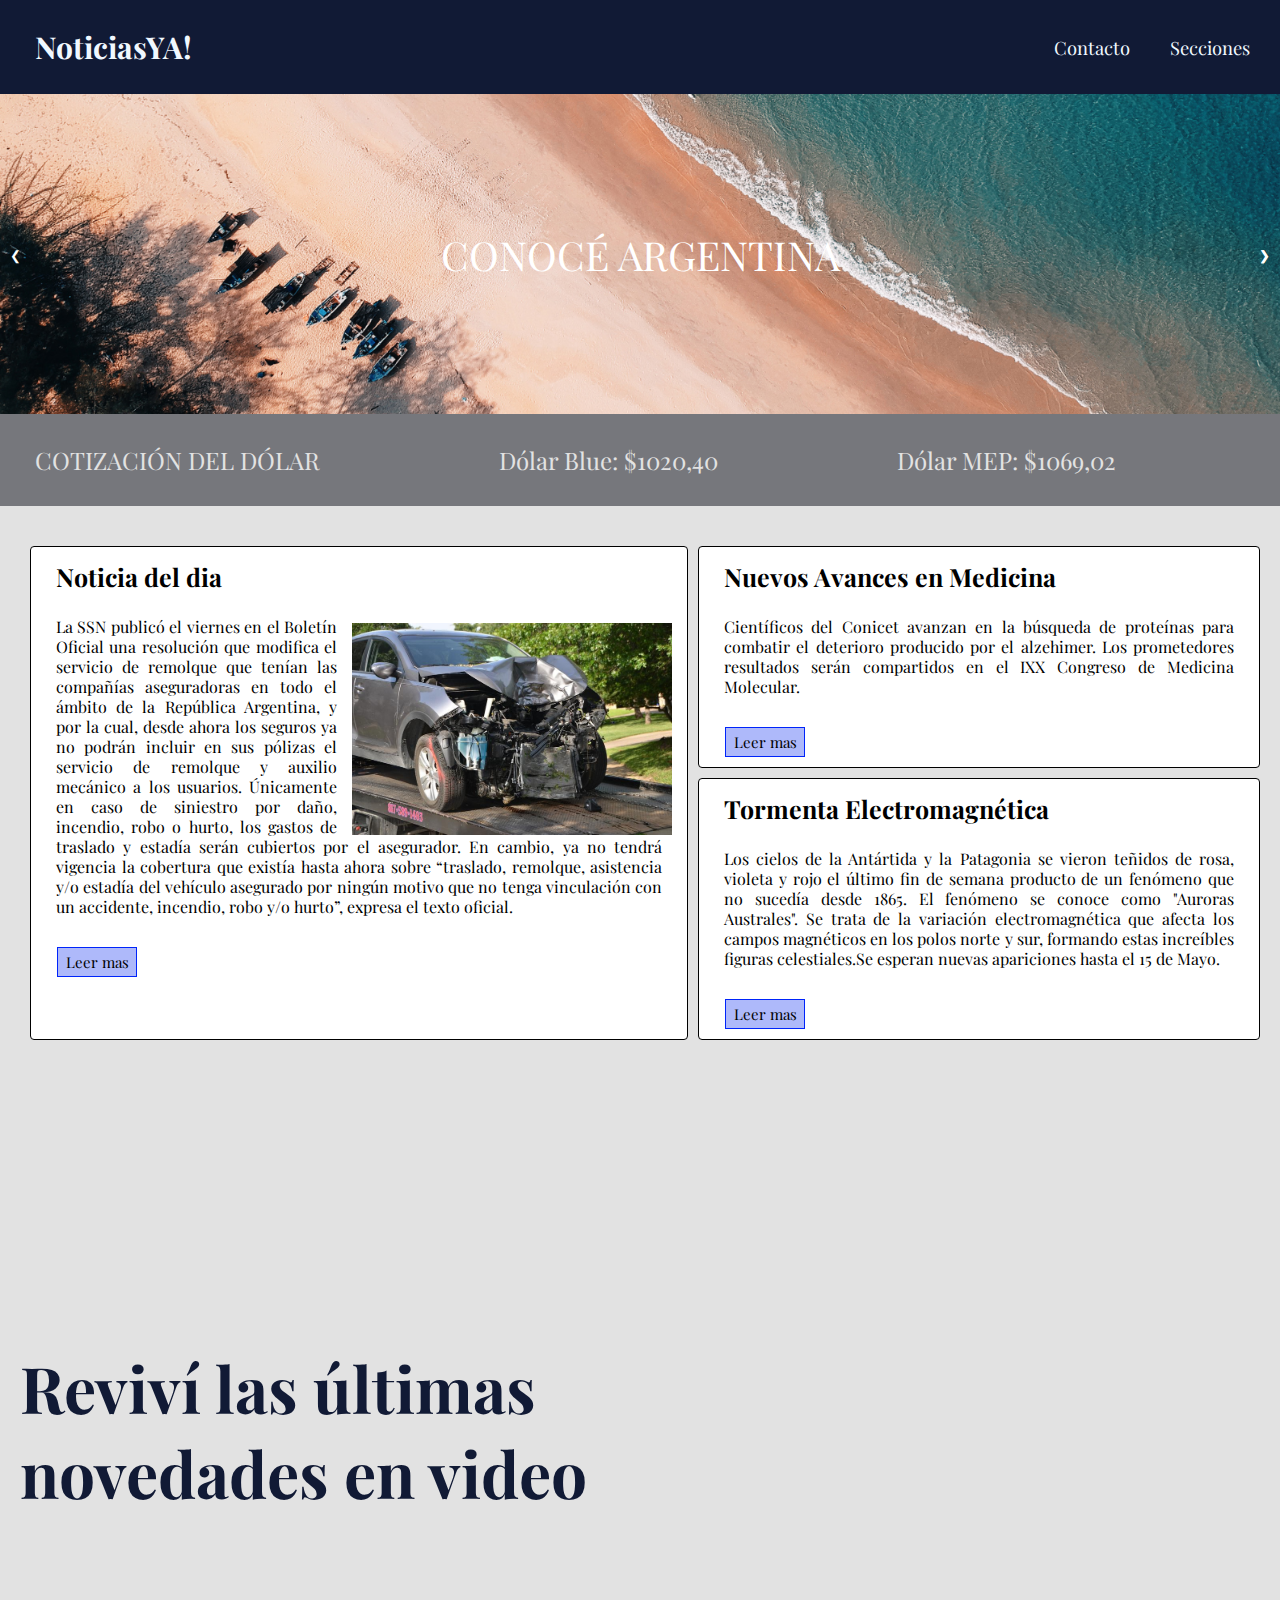
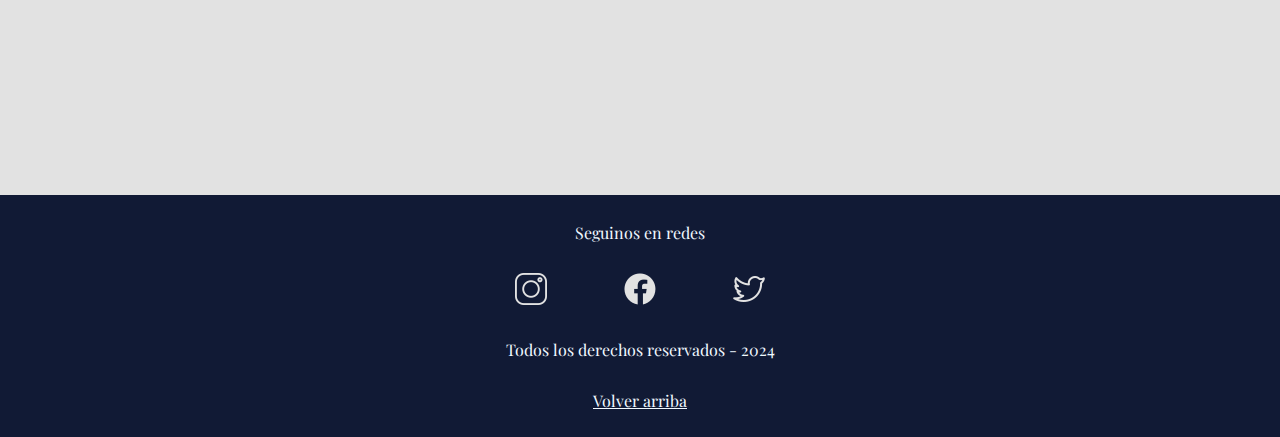
<file: index.html>
<!DOCTYPE html>
<html lang="es">
<head>
    <meta charset="UTF-8">
    <meta name="viewport" content="width=device-width, initial-scale=1.0">
    <link rel="stylesheet" href="css/style.css">    
    <link rel="icon" type="image/x-icon" href="/img/megafono.png">
    <title>NOTICIAS YA!</title>
</head>
<body>
    <header class="header">

        <div class="h2-nav">
            <h2>NoticiasYA!</h2>
        </div>
    
        <nav>
            <ul class = "nav">
                <li ><a href="./sitio/contacto.html">Contacto</a></li>
                <li >
                    <a>Secciones</a> <!--borré el HREF porque llevaba a secciones => no existe -->
                    <ul class="menu-desplegable">
                        <li><a href="/sitio/deportes.html"><span class ="icon"></span>Deportes</a></li>
                        <li><a href="/sitio/error.html">Investigacion</a></li>
                        <li><a href="/sitio/error.html">Tecnologia</a></li>
                    </ul>
                </li>
            </ul>   
        </nav>
        
    </header>
    <main>
        <div class="carousel">

            <button class="prev" onclick="prevSlide()">&#10094;</button>
            <div class="slides">
              <!-- <img src="/img/carosuel1.png" alt="Imagen 1 carousel"> -->
              <img src="/img/carousel2.png" alt="Imagen 2 carousel">
              <img src="/img/carousel3.png" alt="Imagen 3 carousel">
              <img src="/img/carousel4.png" alt="Imagen 3 carousel">
              <img src="/img/carousel5.png" alt="Imagen 3 carousel">
            </div>
            <button class="next" onclick="nextSlide()">&#10095;</button>

            <button class="next" onclick="nextSlide()">&#10095;</button>
            <div class="overlay">
              <a href="/sitio/ArgentinaPublicidad.html" class="ad-link">CONOCÉ ARGENTINA</a>
            </div>
        </div>
        <div class="dolar-container" style= "color: #111a35;">
            <div class="dolar-info">
              <div class="dolar-label">
              <p>COTIZACIÓN DEL DÓLAR</p>
              </div>  
              <div class="dolar-price" id="blue">
                <p>Dólar Blue: $1020,40</p> 
              </div>
              <div class="dolar-price" id="mep">
                <p>Dólar MEP: $1069,02</p>
              </div>
            </div>
        </div>

        <div class="grid-container">
            <div class="box n1">
                <h2>Noticia del dia</h2>
                <img src="./img/venta-de-autos-chocados-de-aseguradoras.jpg" alt="choque de autos">
                <p>La SSN publicó el viernes en el Boletín Oficial una resolución que modifica el servicio de remolque que tenían las compañías aseguradoras en todo el ámbito de la República Argentina, y por la cual, desde ahora los seguros ya no podrán incluir en sus pólizas el servicio de remolque y auxilio mecánico a los usuarios. Únicamente en caso de siniestro por daño, incendio, robo o hurto, los gastos de traslado y estadía serán cubiertos por el asegurador. En cambio, ya no tendrá vigencia la cobertura que existía hasta ahora sobre “traslado, remolque, asistencia y/o estadía del vehículo asegurado por ningún motivo que no tenga vinculación con un accidente, incendio, robo y/o hurto”, expresa el texto oficial.</p>
                <button class="btn"><a href="/sitio/error.html">Leer mas</a></button>
            </div>
            <div class="box n2">
                <h2>Nuevos Avances en Medicina </h2>
                <p>Científicos del Conicet avanzan en la búsqueda de proteínas para combatir el deterioro producido por el alzehimer. Los prometedores resultados serán compartidos en el IXX Congreso de Medicina Molecular.</p>
                <button class="btn"><a href="/sitio/error.html">Leer mas</a></button>
            </div>
            <div class="box n3">
                <h2>Tormenta Electromagnética</h2>
                <p>Los cielos de la Antártida y la Patagonia se vieron teñidos de rosa, violeta y rojo el último fin de semana producto de un fenómeno que no sucedía desde 1865. 
                   El fenómeno se conoce como "Auroras Australes". Se trata de la variación electromagnética que afecta los campos magnéticos en los polos norte y sur, formando estas increíbles figuras celestiales.Se esperan nuevas apariciones hasta el 15 de Mayo.
                </p>
                <button class="btn"><a href="/sitio/error.html">Leer mas</a></button>
            </div>
        </div>
        
        <div class="video-section">
            <div class="titulo">
                <h1 style= "color: #111a35;" > Reviví las últimas novedades en video</h1>
            </div>
            <div class="links">
               <iframe class= "video-section" width="560" height="315" src="https://www.youtube.com/embed/dUcOsDtbMTs?si=7VlyVczGMXQ73ngh" title="YouTube video player" frameborder="0" allow="accelerometer; autoplay; clipboard-write; encrypted-media; gyroscope; picture-in-picture; web-share" referrerpolicy="strict-origin-when-cross-origin" allowfullscreen></iframe>
            <iframe class= "video-section" width="560" height="315" src="https://www.youtube.com/embed/bVodnyheIQI?si=DRaJPpNnaTFDXa3A" title="YouTube video player" frameborder="0" allow="accelerometer; autoplay; clipboard-write; encrypted-media; gyroscope; picture-in-picture; web-share" referrerpolicy="strict-origin-when-cross-origin" allowfullscreen></iframe> 
            </div>
        </div>


    </main>
    <footer class="color-footer">
            <!-- <li ><a href="#"><img src="./img/buscar-web.png" alt="Busqueda" height="20px"></a></li>
            <li ><a href="#"><img src="./img/instagram1.png" alt="Instagram" height="20px">Instagram</a></li>
            <li ><a href="#"><img src="./img/twitter.png" alt="Twitter" height="20px">Twitter</a></li>
            <li ><a href="#"><img src="./img/whatsapp.png" alt="whatsapp" height="20px">Whatsapp</a></li> -->

        <p class ="p-footer">Seguinos en redes</p>
        <p class ="p-footer">
            <a class="logo-redes" href="/sitio/error.html" target="_blank"><img src="/img/instagram.png" alt="WebSite" class="logo"></a>
            <a class="logo-redes" href="/sitio/error.html" target="_blank"><img src="/img/facebook.png" alt="GitHub" class="logo"></a>
            <a class="logo-redes" href="/sitio/error.html" target="_blank"><img src="/img/gorjeo.png" alt="LinkedIn" class="logo"></a>
        </p>
        <p class ="p-footer">Todos los derechos reservados - 2024</p>
        <p class ="p-footer"><a href="/index.html">Volver arriba</a></p>
        

    </footer>

    <script src="/js/script.js"></script>
    <script src="https://cdn.jsdelivr.net/npm/bootstrap@5.3.3/dist/js/bootstrap.bundle.min.js" integrity="sha384-YvpcrYf0tY3lHB60NNkmXc5s9fDVZLESaAA55NDzOxhy9GkcIdslK1eN7N6jIeHz" crossorigin="anonymous"></script>

</body>

</html>
</file>
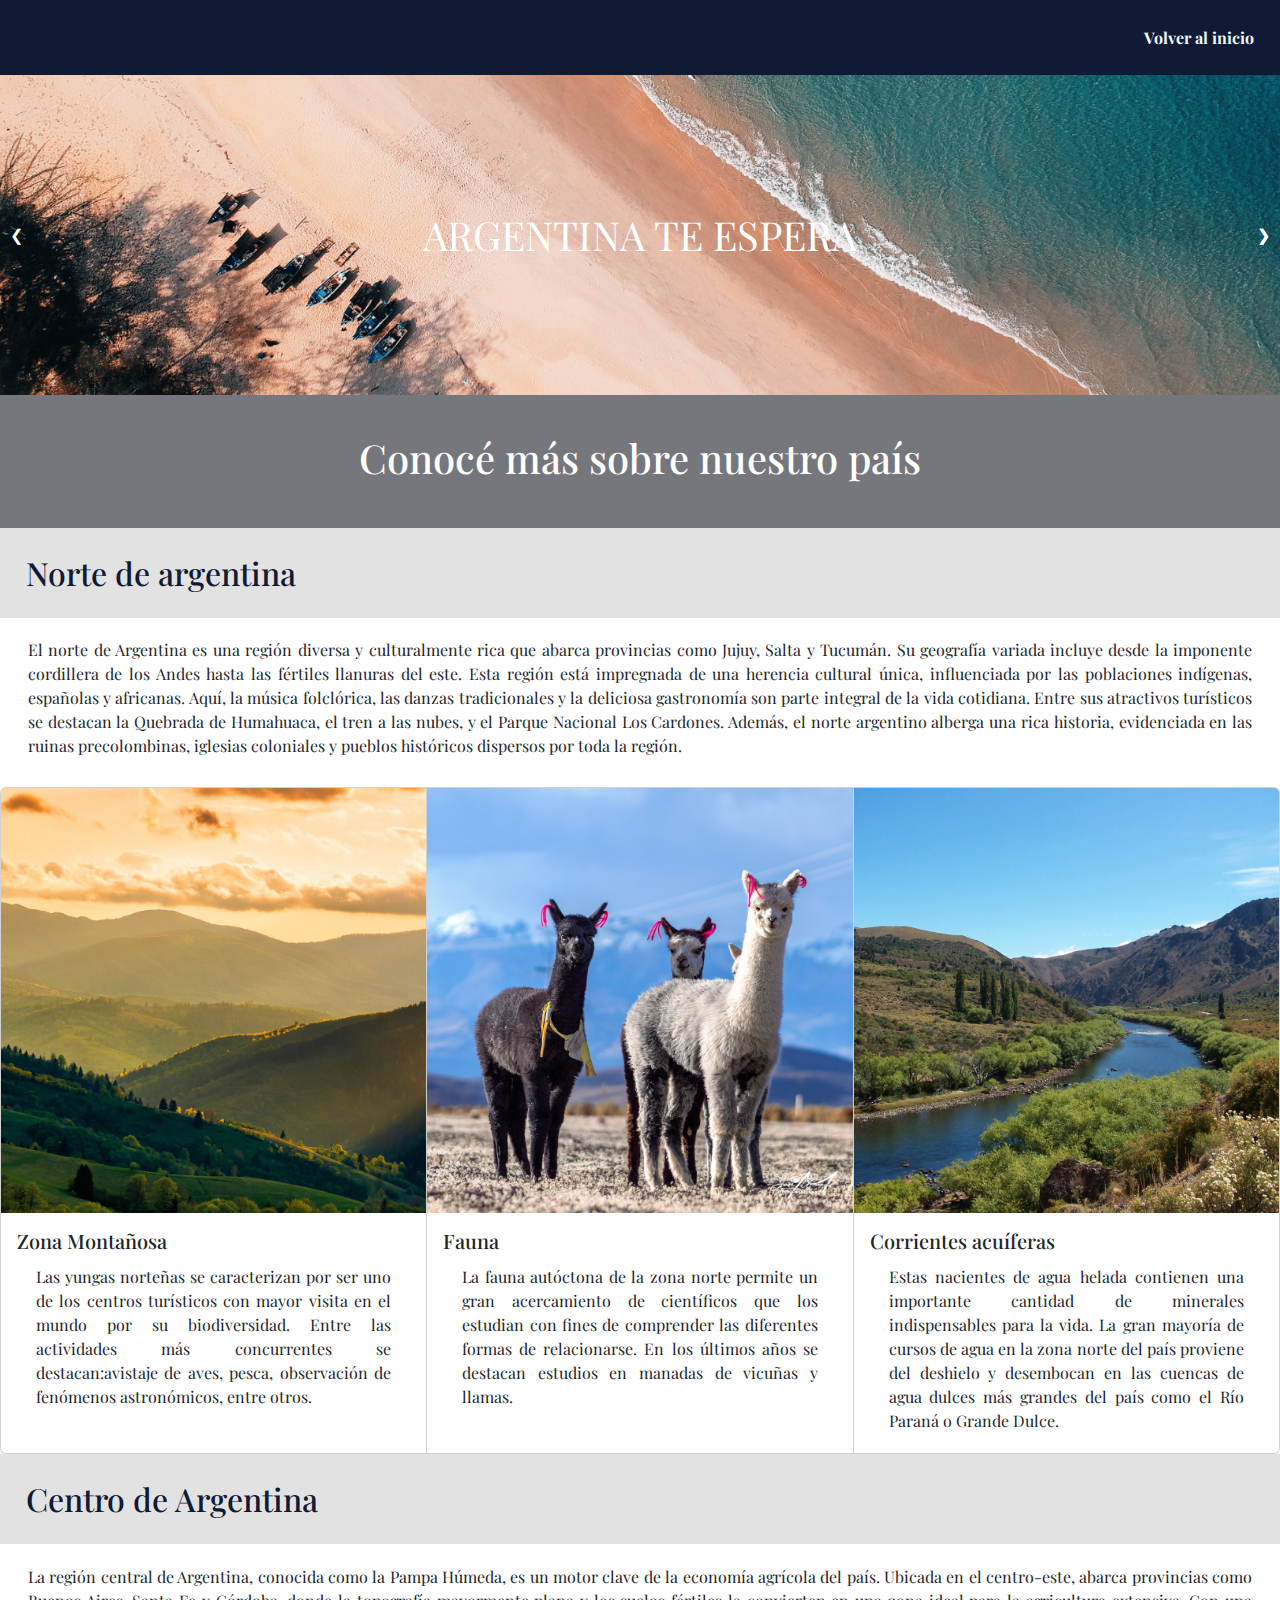
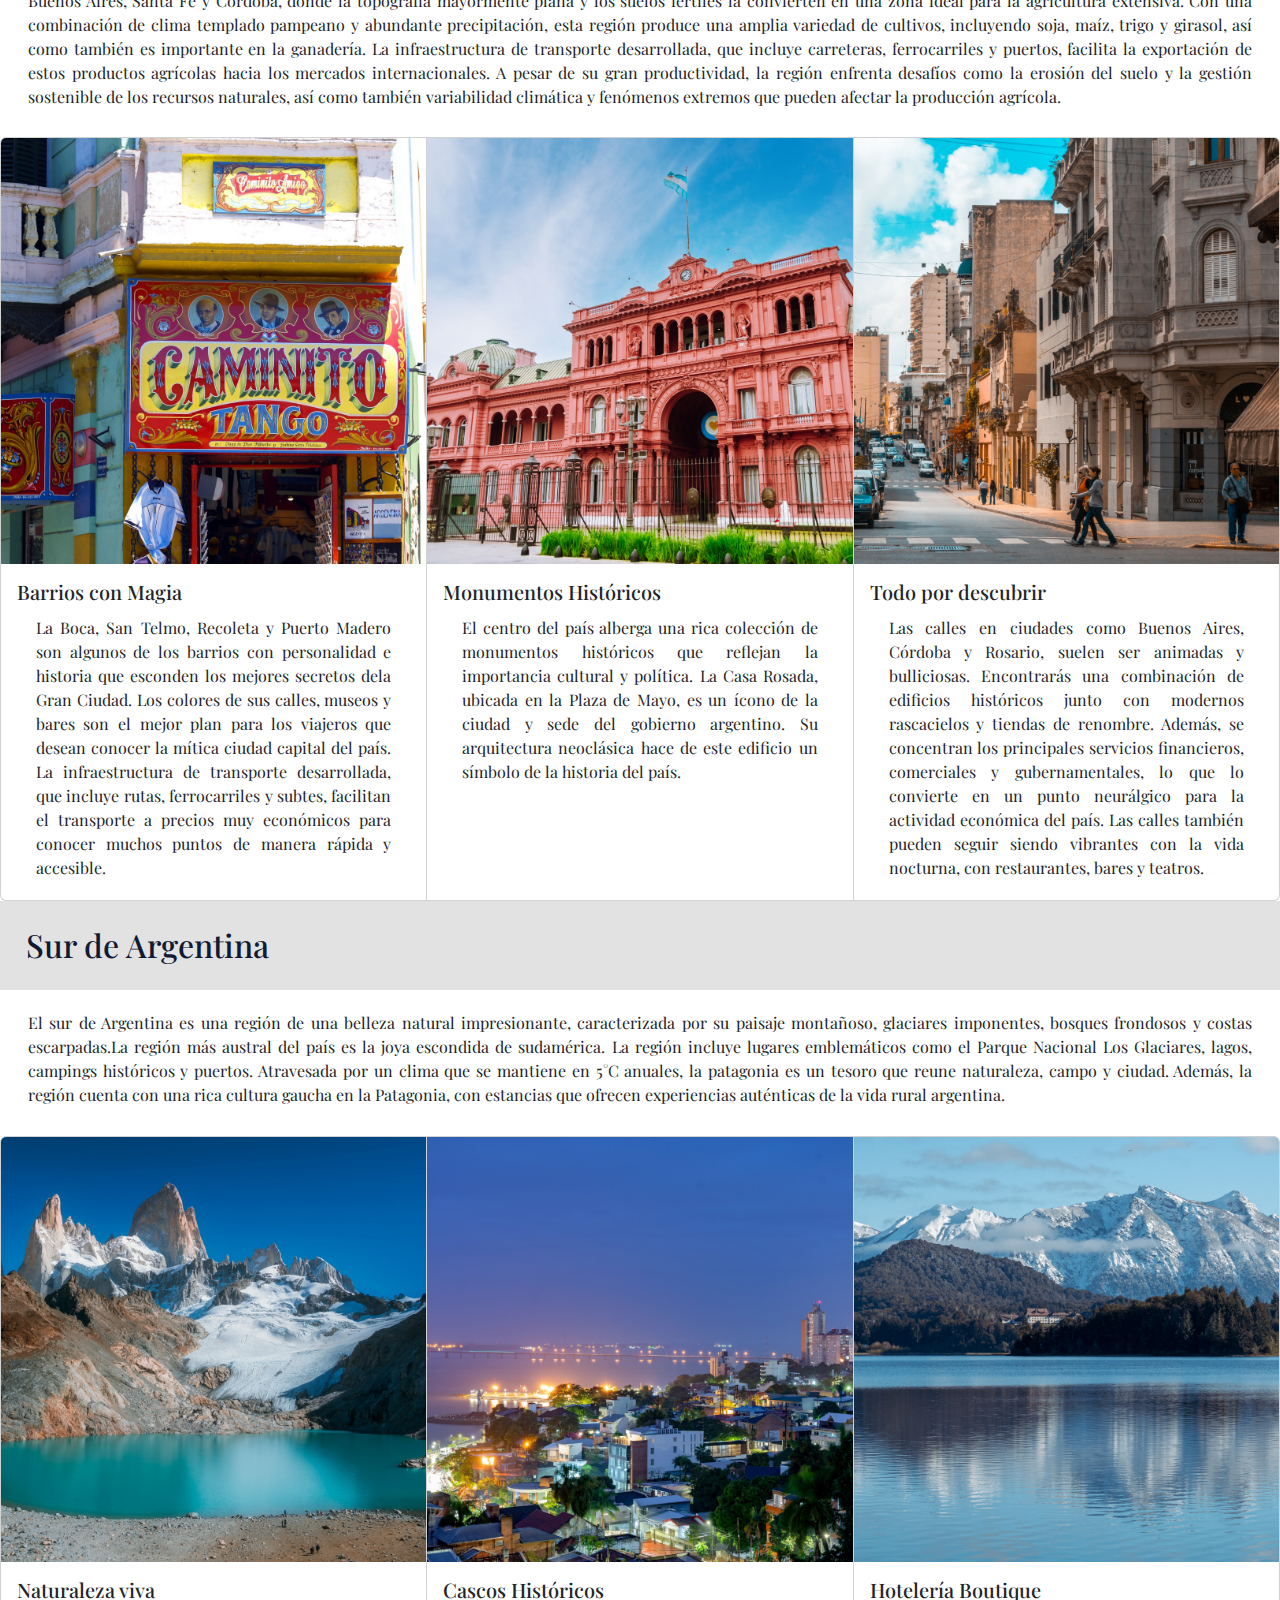
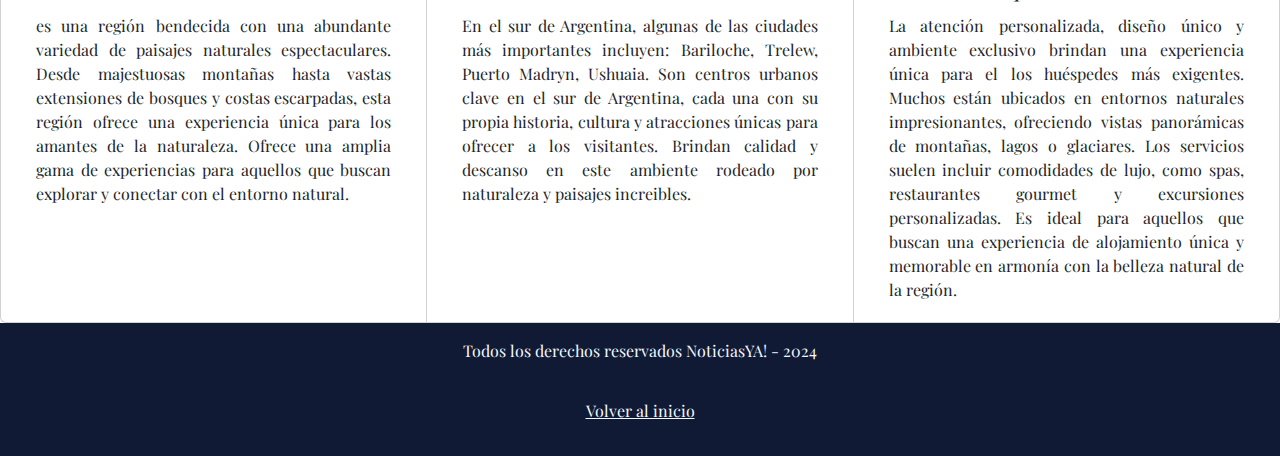
<file: sitio/ArgentinaPublicidad.html>
<!DOCTYPE html>
<html lang="es">
<head>
    <meta charset="UTF-8">
    <meta name="viewport" content="width=device-width, initial-scale=1.0">
    <link rel="icon" type="image/x-icon" href="/img/megafono.png">
    <link rel="stylesheet" href="/css/style.css">
    <link href="https://cdn.jsdelivr.net/npm/bootstrap@5.3.3/dist/css/bootstrap.min.css" rel="stylesheet" integrity="sha384-QWTKZyjpPEjISv5WaRU9OFeRpok6YctnYmDr5pNlyT2bRjXh0JMhjY6hW+ALEwIH" crossorigin="anonymous">
    
    <title>CONOCÉ ARGENTINA</title>
</head>
<body>
    <header>
        <div class = "nav-public" style="text-align: right; text-decoration: solid;">
            <a href="/index.html" style="text-decoration: black;"><strong>Volver al inicio</strong></a>
        </div>        
    </header>

    <main>
        <div class="carousel">
            <button class="prev" onclick="prevSlide()">&#10094;</button>
            <div class="slides">
              <img src="/img/carousel2.png" alt="Imagen 2 carousel">
              <img src="/img/carousel3.png" alt="Imagen 3 carousel">
              <img src="/img/carousel4.png" alt="Imagen 3 carousel">
              <img src="/img/carousel5.png" alt="Imagen 3 carousel">
            </div>
            <button class="next" onclick="nextSlide()">&#10095;</button>

            <button class="next" onclick="nextSlide()">&#10095;</button>
            <div class="overlay">
              <a href="/sitio/error.html" class="ad-link">ARGENTINA TE ESPERA</a>
            </div>
        </div>

       <div class="separador">
            <h1>Conocé más sobre nuestro país</h1>       
       </div>

        <div class="regiones">
            <div class="intro">
                <h1>Norte de argentina</h1>
                <p>El norte de Argentina es una región diversa y culturalmente rica que abarca provincias como Jujuy, Salta y Tucumán. Su geografía variada incluye desde la imponente cordillera de los Andes hasta las fértiles llanuras del este. Esta región está impregnada de una herencia cultural única, influenciada por las poblaciones indígenas, españolas y africanas. Aquí, la música folclórica, las danzas tradicionales y la deliciosa gastronomía son parte integral de la vida cotidiana. Entre sus atractivos turísticos se destacan la Quebrada de Humahuaca, el tren a las nubes, y el Parque Nacional Los Cardones. Además, el norte argentino alberga una rica historia, evidenciada en las ruinas precolombinas, iglesias coloniales y pueblos históricos dispersos por toda la región.</p>
            </div>
            
            <div class="card-group">
                <div class="card">
                  <img src="/img/NORTE1.png" class="card-img-top" alt="...">
                  <div class="card-body">
                    <h5 class="card-title">Zona Montañosa</h5>
                    <p class="card-text">Las yungas norteñas se caracterizan por ser uno de los centros turísticos con mayor visita en el mundo por su biodiversidad. Entre las actividades más concurrentes se destacan:avistaje de aves, pesca, observación de fenómenos astronómicos, entre otros.</p>
                  </div>
                </div>
                <div class="card">
                  <img src="/img/NORTE2.png" class="card-img-top" alt="...">
                  <div class="card-body">
                    <h5 class="card-title">Fauna</h5>
                    <p class="card-text">La fauna autóctona de la zona norte permite un gran acercamiento de científicos que los estudian con fines de comprender las diferentes formas de relacionarse. En los últimos años se destacan estudios en manadas de vicuñas y llamas.</p>
                    
                  </div>
                </div>
                <div class="card">
                  <img src="/img/NORTE3.png" class="card-img-top" alt="...">
                  <div class="card-body">
                    <h5 class="card-title">Corrientes acuíferas</h5>
                    <p class="card-text">Estas nacientes de agua helada contienen una importante cantidad de minerales indispensables para la vida. La gran mayoría de cursos de agua en la zona norte del país proviene del deshielo y desembocan en las cuencas de agua dulces más grandes del país como el Río Paraná o Grande Dulce.</p> 
                  </div>
                </div>
            </div>


        
    

        </div>

        <div class="regiones">
            <div class="intro">
                <h1>Centro de Argentina</h1>
                <p>La región central de Argentina, conocida como la Pampa Húmeda, es un motor clave de la economía agrícola del país. Ubicada en el centro-este, abarca provincias como Buenos Aires, Santa Fe y Córdoba, donde la topografía mayormente plana y los suelos fértiles la convierten en una zona ideal para la agricultura extensiva. Con una combinación de clima templado pampeano y abundante precipitación, esta región produce una amplia variedad de cultivos, incluyendo soja, maíz, trigo y girasol, así como también es importante en la ganadería. La infraestructura de transporte desarrollada, que incluye carreteras, ferrocarriles y puertos, facilita la exportación de estos productos agrícolas hacia los mercados internacionales. A pesar de su gran productividad, la región enfrenta desafíos como la erosión del suelo y la gestión sostenible de los recursos naturales, así como también variabilidad climática y fenómenos extremos que pueden afectar la producción agrícola.</p>
            </div>
            
            <div class="card-group">
                <div class="card">
                  <img src="/img/CENTRO3.png" class="card-img-top" alt="...">
                  <div class="card-body">
                    <h5 class="card-title">Barrios con Magia</h5>
                    <p class="card-text">La Boca, San Telmo, Recoleta y Puerto Madero son algunos de los barrios con personalidad e historia que esconden los mejores secretos dela Gran Ciudad. Los colores de sus calles, museos y bares son el mejor plan para los viajeros que desean conocer la mítica ciudad capital del país. La infraestructura de transporte desarrollada, que incluye rutas, ferrocarriles y subtes,  facilitan el transporte a precios muy económicos para conocer  muchos puntos de manera rápida y accesible. </p>
                  </div>
                </div>
                <div class="card">
                  <img src="/img/CENTRO1.png" class="card-img-top" alt="...">
                  <div class="card-body">
                    <h5 class="card-title">Monumentos Históricos</h5>
                    <p class="card-text">El centro del país alberga una rica colección de monumentos históricos que reflejan la importancia cultural y política. La Casa Rosada, ubicada en la Plaza de Mayo, es un ícono de la ciudad y sede del gobierno argentino. Su arquitectura neoclásica hace de este edificio un símbolo de la historia del país.</p>
                    
                  </div>
                </div>
                <div class="card">
                  <img src="/img/CENTRO2.png" class="card-img-top" alt="...">
                  <div class="card-body">
                    <h5 class="card-title">Todo por descubrir</h5>
                    <p class="card-text">Las calles en ciudades como Buenos Aires, Córdoba y Rosario, suelen ser animadas y bulliciosas. Encontrarás una combinación de edificios históricos junto con modernos rascacielos y tiendas de renombre. Además, se concentran los principales servicios financieros, comerciales y gubernamentales, lo que lo convierte en un punto neurálgico para la actividad económica del país. Las calles también pueden seguir siendo vibrantes con la vida nocturna, con restaurantes, bares y teatros.</p> 
                  </div>
                </div>
            </div>


        
    

        </div>

        <div class="regiones">
            <div class="intro">
                <h1>Sur de Argentina</h1>
                <p>El sur de Argentina es una región de una belleza natural impresionante, caracterizada por su paisaje montañoso, glaciares imponentes, bosques frondosos y costas escarpadas.La región más austral del país es la joya escondida de sudamérica. La región incluye lugares emblemáticos como el Parque Nacional Los Glaciares, lagos, campings históricos y puertos. Atravesada por un clima que se mantiene en 5°C anuales, la patagonia es un tesoro que reune naturaleza, campo y ciudad. Además, la región cuenta con una rica cultura gaucha en la Patagonia, con estancias que ofrecen experiencias auténticas de la vida rural argentina.</p>
            </div>
            
            <div class="card-group">
                <div class="card">
                  <img src="/img/SUR1.png" class="card-img-top" alt="...">
                  <div class="card-body">
                    <h5 class="card-title">Naturaleza viva</h5>
                    <p class="card-text">es una región bendecida con una abundante variedad de paisajes naturales espectaculares. Desde majestuosas montañas hasta vastas extensiones de bosques y costas escarpadas, esta región ofrece una experiencia única para los amantes de la naturaleza. Ofrece una amplia gama de experiencias para aquellos que buscan explorar y conectar con el entorno natural. </p>
                  </div>
                </div>
                <div class="card">
                  <img src="/img/SUR2.png" class="card-img-top" alt="...">
                  <div class="card-body">
                    <h5 class="card-title">Cascos Históricos</h5>
                    <p class="card-text">En el sur de Argentina, algunas de las ciudades más importantes incluyen: Bariloche, Trelew,  Puerto Madryn, Ushuaia. Son centros urbanos clave en el sur de Argentina, cada una con su propia historia, cultura y atracciones únicas para ofrecer a los visitantes. Brindan calidad y descanso en este ambiente rodeado por naturaleza y paisajes increibles.</p>
                    
                  </div>
                </div>
                <div class="card">
                  <img src="/img/SUR3.png" class="card-img-top" alt="...">
                  <div class="card-body">
                    <h5 class="card-title">Hotelería Boutique</h5>
                    <p class="card-text"> La atención personalizada, diseño único y ambiente exclusivo brindan una experiencia única para el los huéspedes más exigentes. Muchos están ubicados en entornos naturales impresionantes, ofreciendo vistas panorámicas de montañas, lagos o glaciares. Los servicios suelen incluir comodidades de lujo, como spas, restaurantes gourmet y excursiones personalizadas. Es ideal para aquellos que buscan una experiencia de alojamiento única y memorable en armonía con la belleza natural de la región.</p> 
                  </div>
                </div>
            </div>


        
    

        </div>

    </main>

    <footer class="color-footer">
        <p class ="p-footer">Todos los derechos reservados NoticiasYA! - 2024</p>
        <p class ="p-footer"><a href="/index.html">Volver al inicio</a></p>
    </footer>

    <script src="/js/script.js"></script>
    <script src="https://cdn.jsdelivr.net/npm/bootstrap@5.3.3/dist/js/bootstrap.bundle.min.js" integrity="sha384-YvpcrYf0tY3lHB60NNkmXc5s9fDVZLESaAA55NDzOxhy9GkcIdslK1eN7N6jIeHz" crossorigin="anonymous"></script>

</body>


</html>
</file>
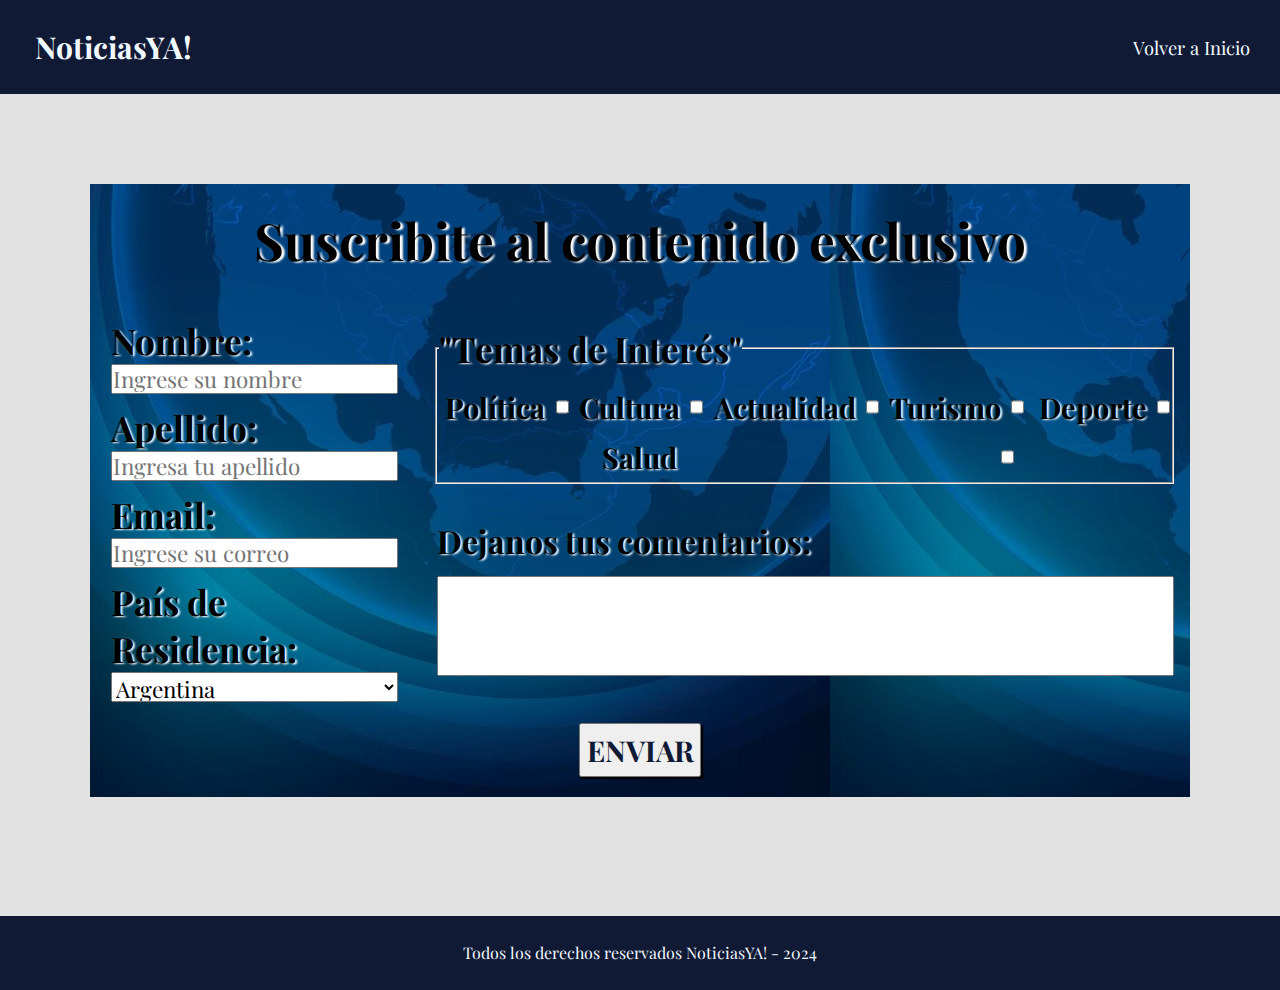
<file: sitio/contacto.html>
<!DOCTYPE html>
<html lang="es">
<head>
    <meta charset="UTF-8">
    <meta name="viewport" content="width=device-width, initial-scale=1.0">
    <link rel="stylesheet" href="/css/style.css">    
    <link rel="icon" type="image/x-icon" href="/img/megafono.png">
    <title>Formulario de Contacto</title>
</head>
<body>
    <header class="header">
        <div class="h2-nav">
            <h2>NoticiasYA!</h2>
        </div>
        <nav>
            <ul class = "nav">
                <li ><a href="/index.html">Volver a Inicio</a></li>
            </ul>   
        </nav>

    </header>
    <main>
        <section>
            <form>
                <h2 class="form-h2">Suscribite al contenido exclusivo</h2>
                <div class="row">
                    <div class="col">
                        <div class="form-input">
                            <label for="nombre">Nombre:</label>
                            <input type="text" id="nombre" name="nombre"  placeholder="Ingrese su nombre">
                        </div>
                        <div class="form-input">
                            <label for="apellido">Apellido:</label>
                            <input type="text" id="apellido" name="apellido"  placeholder="Ingresa tu apellido">
                        </div>
                        <div class="form-input">
                            <label for="email">Email:</label>
                            <input type="email" id="email" name="email" placeholder="Ingrese su correo" >
                        </div>
                        <div class="form-input">
                            <label for="pais">País de Residencia:</label>
                            <select id="pais">
                               <option value="">Argentina</option>        
                               <option value="">Brasil</option>        
                               <option value="">Uruguay</option>
                            </select>        
                        </div>
                    </div>
                    <div class="col">
                        <fieldset class="form-check">
                           <legend>"Temas de Interés"</legend>
                           <label for="politica">Política</label>
                           <input type="checkbox" id="politica" name="interes[]" value="politica">
                           <label for="cultura">Cultura</label>
                           <input type="checkbox" id="cultura" name="interes[]" value="cultura">
                           <label for="actualidad">Actualidad</label>
                           <input type="checkbox" id="actualidad" name="interes[]" value="actualidad">
                           <label for="turismo">Turismo</label>
                           <input type="checkbox" id="turismo" name="interes[]" value="turismo"><br>
                           <label for="deporte">Deporte</label>
                           <input type="checkbox" id="deporte" name="interes[]" value="deporte">
                           <label for="salud">Salud</label>
                           <input type="checkbox" id="salud" name="interes[]" value="salud">
                        </fieldset>
                        <div class="form-msg">
                           <label for="comentario">Dejanos tus comentarios:</label>        
                           <textarea id="mensaje" name="mensaje" cols="40" rows="7" ></textarea>
                        </div>
                    </div>
                </div>
                <div class="row">
                    <button id="botonValidar">ENVIAR</button>
                </div>                
            </form>
            <p id="#rtaForm"></p>
        </section>
    </main>
    <footer class="color-footer">
        <p class ="p-footer">Todos los derechos reservados NoticiasYA! - 2024</p>
    </footer>

    
    <script src="https://cdn.jsdelivr.net/npm/bootstrap@5.3.3/dist/js/bootstrap.bundle.min.js" integrity="sha384-YvpcrYf0tY3lHB60NNkmXc5s9fDVZLESaAA55NDzOxhy9GkcIdslK1eN7N6jIeHz" crossorigin="anonymous"></script>

    <script src="/js/script-form.js"></script>
    <!-- <script src="/js/script.js"></script> -->
</body>
</html>
</file>
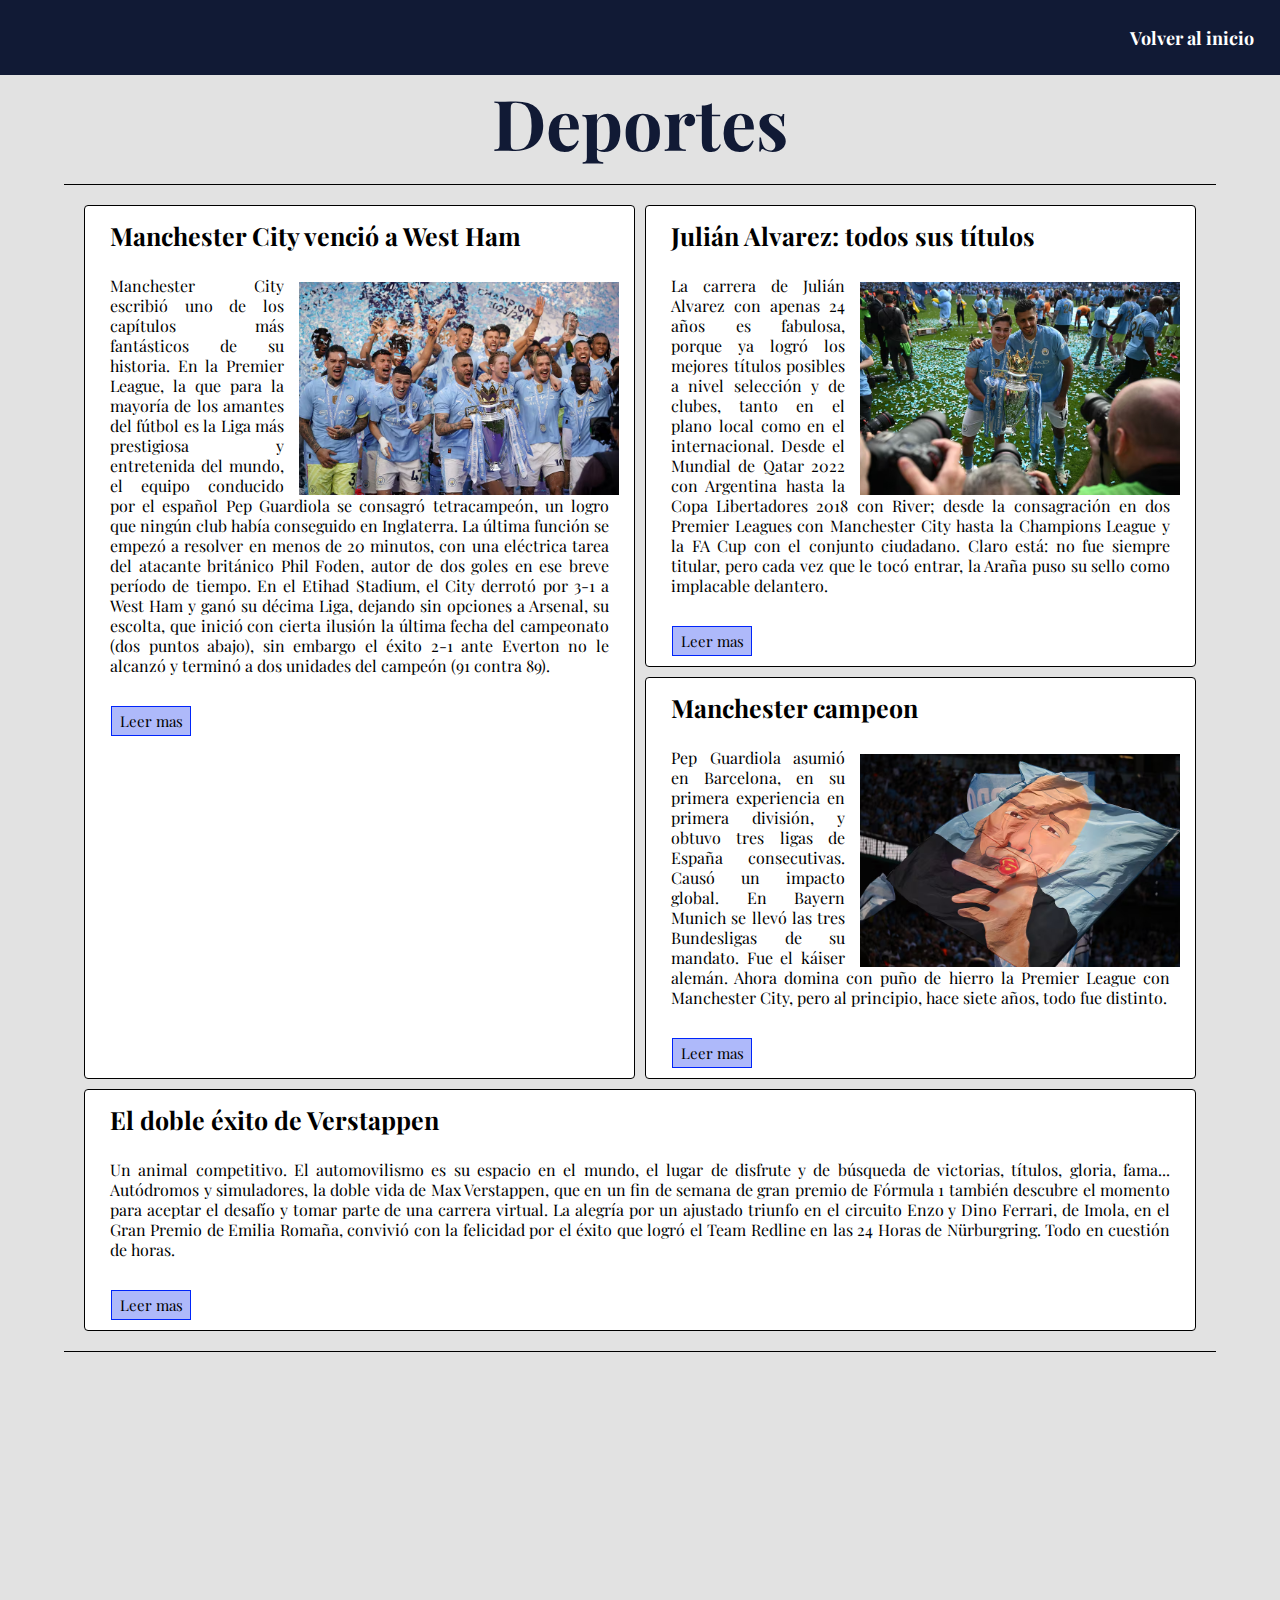
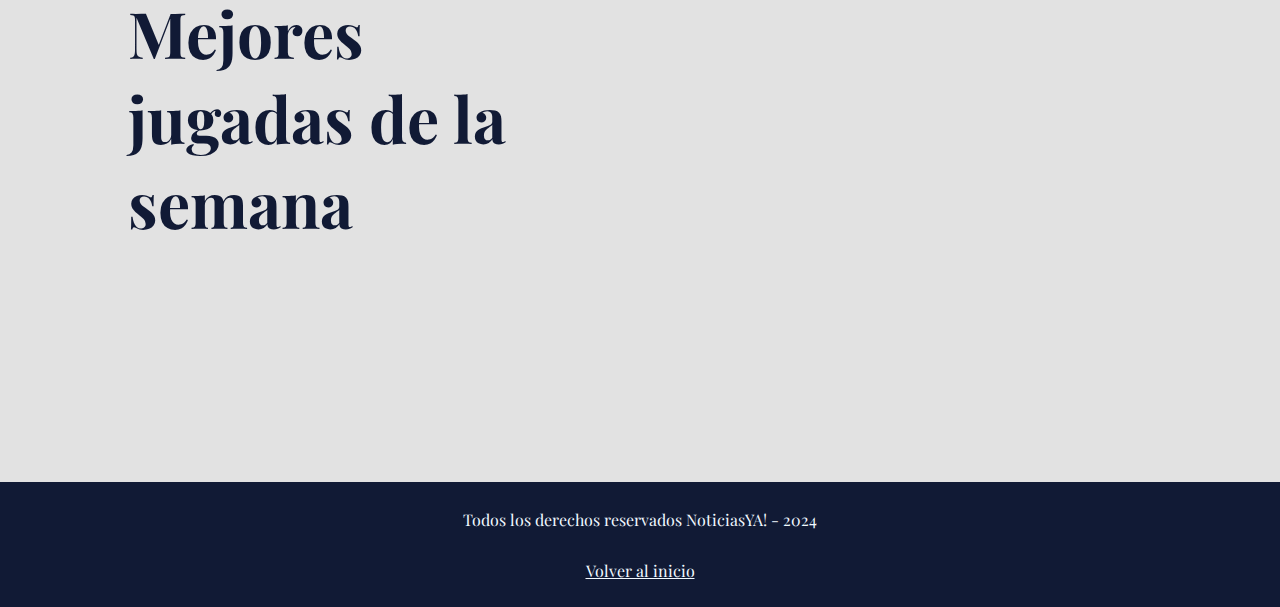
<file: sitio/deportes.html>
<!DOCTYPE html>
<html lang="es">
<head>
    <meta charset="UTF-8">
    <meta name="viewport" content="width=device-width, initial-scale=1.0">
    <link rel="stylesheet" href="/css/style.css"> 
    <link rel="icon" type="image/x-icon" href="/img/megafono.png">
    <title>Noticias YA!</title>
</head>
<body>
    <header>
        <div class = "nav-public-deporte" style="text-align: right; text-decoration: solid;">
            <a href="/index.html" style="text-decoration: black;"><strong>Volver al inicio</strong></a>
        </div>        
    </header>

    <main>
        <div class="titulo-deporte">
            <h1>Deportes</h1>
        </div>
        <div class="grid-container-deportes">
            <div class="box d1">
                <h2>Manchester City venció a West Ham</h2>
                <img src="/img/celebracion.jpg" alt="celebracion">
                <p>Manchester City escribió uno de los capítulos más fantásticos de su historia. En la Premier League, la que para la mayoría de los amantes del fútbol es la Liga más prestigiosa y entretenida del mundo, el equipo conducido por el español Pep Guardiola se consagró tetracampeón, un logro que ningún club había conseguido en Inglaterra. La última función se empezó a resolver en menos de 20 minutos, con una eléctrica tarea del atacante británico Phil Foden, autor de dos goles en ese breve período de tiempo.
                    En el Etihad Stadium, el City derrotó por 3-1 a West Ham y ganó su décima Liga, dejando sin opciones a Arsenal, su escolta, que inició con cierta ilusión la última fecha del campeonato (dos puntos abajo), sin embargo el éxito 2-1 ante Everton no le alcanzó y terminó a dos unidades del campeón (91 contra 89).</p>
                <button class="btn"><a href="/sitio/error.html">Leer mas</a></button>
            </div>
            <div class="box d2">
                <h2>Julián Alvarez: todos sus títulos</h2>
                <img src="/img/julian.jpg" alt="">
                <p>La carrera de Julián Alvarez con apenas 24 años es fabulosa, porque ya logró los mejores títulos posibles a nivel selección y de clubes, tanto en el plano local como en el internacional. Desde el Mundial de Qatar 2022 con Argentina hasta la Copa Libertadores 2018 con River; desde la consagración en dos Premier Leagues con Manchester City hasta la Champions League y la FA Cup con el conjunto ciudadano. Claro está: no fue siempre titular, pero cada vez que le tocó entrar, la Araña puso su sello como implacable delantero.</p>
                <button class="btn"><a href="/sitio/error.html">Leer mas</a></button>
            </div>
            <div class="box d3">
                <h2>Manchester campeon</h2>
                <img src="/img/guardiola.jpg" alt="">
                <p>Pep Guardiola asumió en Barcelona, en su primera experiencia en primera división, y obtuvo tres ligas de España consecutivas. Causó un impacto global. En Bayern Munich se llevó las tres Bundesligas de su mandato. Fue el káiser alemán. Ahora domina con puño de hierro la Premier League con Manchester City, pero al principio, hace siete años, todo fue distinto.</p>
                <button class="btn"><a href="/sitio/error.html">Leer mas</a></button>
            </div>
            <div class="box d4">
                <h2>El doble éxito de Verstappen</h2>
                <p>Un animal competitivo. El automovilismo es su espacio en el mundo, el lugar de disfrute y de búsqueda de victorias, títulos, gloria, fama... Autódromos y simuladores, la doble vida de Max Verstappen, que en un fin de semana de gran premio de Fórmula 1 también descubre el momento para aceptar el desafío y tomar parte de una carrera virtual. La alegría por un ajustado triunfo en el circuito Enzo y Dino Ferrari, de Imola, en el Gran Premio de Emilia Romaña, convivió con la felicidad por el éxito que logró el Team Redline en las 24 Horas de Nürburgring. Todo en cuestión de horas.</p>
                <button class="btn"><a href="/sitio/error.html">Leer mas</a></button>
            </div>
        </div>
        <div class="video-section-deportes">
            <div class="titulo">
                <h1 style= "color: #111a35;" > Mejores jugadas de la semana</h1>
            </div>
            <div class="links">
                <iframe class="video-section" width="560" height="315" src="https://www.youtube.com/embed/VLAeDILMRJo?si=dRS_1iEC8hvmASLb" title="YouTube video player" frameborder="0" allow="accelerometer; autoplay; clipboard-write; encrypted-media; gyroscope; picture-in-picture; web-share" referrerpolicy="strict-origin-when-cross-origin" allowfullscreen></iframe>
               <iframe class= "video-section" width="560" height="315" src="https://www.youtube.com/embed/bVodnyheIQI?si=DRaJPpNnaTFDXa3A" title="YouTube video player" frameborder="0" allow="accelerometer; autoplay; clipboard-write; encrypted-media; gyroscope; picture-in-picture; web-share" referrerpolicy="strict-origin-when-cross-origin" allowfullscreen></iframe> 
            </div>
        </div>
    </main>



    <footer class="color-footer-deporte">
        <p class ="p-footer">Todos los derechos reservados NoticiasYA! - 2024</p>
        <p class ="p-footer"><a href="/index.html">Volver al inicio</a></p>
    </footer>

    
    <script src="/js/script.js"></script>
    <script src="https://cdn.jsdelivr.net/npm/bootstrap@5.3.3/dist/js/bootstrap.bundle.min.js" integrity="sha384-YvpcrYf0tY3lHB60NNkmXc5s9fDVZLESaAA55NDzOxhy9GkcIdslK1eN7N6jIeHz" crossorigin="anonymous"></script>
    
</body>
</html>
</file>
<file: css/style.css>
/* Fuente titulo */
@import url('https://fonts.googleapis.com/css2?family=Playfair+Display:ital,wght@0,400..900;1,400..900&display=swap');

* {
	font-family: "Playfair Display", serif;
	box-sizing: border-box;
	padding: 0px;
	margin: 0;

}

body {
	background-color: #e2e2e2;
}

.header {
	display: flex;
	justify-content: space-between;
	align-items: center;
	padding: 2px 10px;
	list-style: none;
	border-color: black;
	background-color: #111a35;
	color:aliceblue;
	/* padding:2%; */
}

.nav {
	display: flex;
}

.h2-nav {
	font-size: 20px;
	padding: 2%;
}

.nav li {
	display: inline-block;
	padding: 0 20px;
	position: relative;
}

.nav a {
	text-decoration: none;
	color: black;
	font-size: 115%;
	color:aliceblue;
	cursor: pointer;
}

.nav a:hover {
	color: red;
}

.nav li:hover ul {
	display: block;
}

.nav ul {
	display: none;
	position: absolute;
	top: 100%;
	left: 0;
	background-color: #111a35;
	z-index: 1;
}

.nav ul li {
	padding: 15px 10px 7.5px 20px;
	font-size: 80%;
}

.abrir-menu {
	display: none;
}

.grid-container {
	display: grid;
	width: 100%; /*agregué el 100% por que sino no se ajustaba a la pagina */
	grid-template-areas: 
	'principal noticia2'
	'principal noticia3';
	margin: 15px 5px;
	padding: 20px;
	text-align: left;
}

.grid-container-deportes {
	display: grid;
	width: 90%; /*agregué el 100% por que sino no se ajustaba a la pagina */
	grid-template-areas: 
	'principal noticia2'
	'principal noticia3'
	'noticia4 noticia4';
	margin:	auto;
	padding: 15px;
	text-align: left;
	border-bottom: 1px solid black;
}

.d1 {
	grid-area: principal;
}

.d2 {
	grid-area: noticia2;
}

.d3 {
	grid-area: noticia3;
}

.d4 {
	grid-area: noticia4;
}

.titulo-deporte {
	text-align: center;
	font-size: 35px;
	color: #111a35;
	margin: auto;
	border-bottom: 1px solid black;
	width: 90%;
	padding-bottom: 15px;
}

.box{
	border: 1px solid black;
	line-height: 20px;
	margin: 5px;
	background-color: white;
	border-radius: 4px;
}

.box h2 {
	font-size: 25px;
}

.box h2, p{
	margin: 10px 15px;
	padding: 10px 10px;
	text-align: justify;
}

.box img {
	max-width: 320px;
	float: right;
	margin: 16px 15px 0px 15px;
}

.btn {
	display: inline-block;
	height: 30px;
	padding: 1px;
	/* background-color: #4862FF; */
	background-color: #aeb9fa;
	width: 80px;
	cursor: pointer;
	border: 1px solid #0024FA;
	margin: 10px 26px;
}

.btn a {
	text-decoration: none;
	font-size: 15px;
	color: #000;
}

.btn:hover {
	background-color: #6B80FF;
}

.n1 {
	grid-area: principal;
	max-width: 100%;  /* porque no se alinea al centro?? */
}

.n2 {
	max-width: 100%;
	grid-area: noticia2;
}

.n3 {
	max-width: 100%;
	grid-area: noticia3;
}

/* ERROR */

.bsod-container{
	padding: 3%;

}

/* CAROUSEL */
.carousel {
	position: relative;
	max-width: 100%;
	margin: auto;
	width: 100%; /* Ajusta el ancho del carousel al 100% de la página */
}
  
.slides {
	display: flex;
	overflow-x: hidden;
	width: 100%; /* Ajusta el ancho del contenedor de las imágenes */

}

.slides img {
	width: 100%; 
	height: auto; /* Mantiene la proporción de aspecto */
}

.prev, .next {
	position: absolute;
	top: 50%;
	transform: translateY(-50%);
	background-color: rgba(139, 69, 19, 0);
	color: white;
	padding: 10px;
	border: none;
	cursor: pointer;
}
  
.prev {
	left: 0;
}
  
.next {
	right: 0;
}

.overlay {  /*texto concé argentina */
	position: absolute;
	top: 50%;
	left: 50%;
	transform: translate(-50%, -50%);
	z-index: 1; /* Asegura que el texto esté encima de las imágenes */
}
  
.ad-link {   /*texto concé argentina */
	color:	rgb(255, 255, 255);
	font-size: 2.5rem;
	text-decoration: none;
	padding: 10px 20px;
	background-color: rgba(77, 77, 77, 0);
}




/* dolar container */

.dolar-container {
	width: 100%;
	height: 25%;
	display: flex;
	padding: 5px;
	font-size: 1.5rem;
	background-color: #76777c;

}
  
.dolar-info {
	flex-grow: 1;
	display: flex;
	padding: 5px;
	color:#e2e2e2
}
  
.dolar-price {
	flex-grow: 1;
	text-align: center;

}
  
.dolar-label {
	flex-grow: 1;
	text-align: center;


}
/* videos index */

.video-section {
    display:flex;
    justify-content: center;
    align-items: center;
	background-color: #e2e2e2;
	text-align: left;
	margin: 20px;
	font-size: 2rem;
}

.video-section-deportes {
    display:flex;
    justify-content: center;
    align-items: center;
	background-color: #e2e2e2;
	text-align: left;
	margin: 20px auto;
	font-size: 2rem;
	width: 80%;

}

.video-section .h1{
	color: #111a35;
	margin-right: 10px;
}

.video-container {
    margin: 3%; /* Espacio entre los videos */
    
}

.video-container .video-section  {
    position: absolute;
    width: 100%;
    height: 100%;
	margin: 4%;
} 


/* PAGINA ARGENTINA PUBLICIDAD */
.container-box {
    display: flex;
	align-items: left;
	background-color: #e2e2e2 ;
}

.nav-public{
	background-color: #111a35;
	padding: 2%;
}

.nav-public-deporte {
	background-color: #111a35;
	padding: 2%;
}

.nav-public-deporte a {
	color: white;
	font-size: 18px;
	cursor: pointer;
}

.nav-public-deporte a:hover {
	color: red;
}

.nav-public a{
	color:aliceblue;
}

.separador{
	color:#ffffff;
	text-align: center;
	background-color: #76777c;
	padding: 3%;
	text-shadow: #111a35;
}
.regiones h1{
	padding: 2%;
	background-color:#e2e2e2  ;
	font-size: 2rem;
	color: #111a35;
}

.regiones p{
	padding: 1%;
}

/*PÁGINA ERRORR*/
.title-xl {
    font-size: 7rem;
	text-decoration: dashed;
}

.title-lg {
    font-size: 4rem;
}

.title-md {
    font-size: 3rem;
}

/*footer*/
.color-footer{
	background-color: #111a35;
	padding: 0.5%;
}

.color-footer-deporte {
	background-color: #111a35;
	padding: 0.5%;
}

.p-footer{
	text-align: center;
	color:aliceblue
}

.p-footer a{
	color: aliceblue;
}

.logo-redes{
	padding: 3%; /* Espacio entre logos */
}

/* Puntos de corte */

/* Small devices (portrait tablets and large phones, 600px and up) */
@media only screen and (max-width: 600px) {
    /*header { Anterior NAV
        height: 5.5rem;
		display: flex;
        justify-content: space-between;
		position:relative;
		padding: 5%;
    }*/

	.nav {
		flex-direction: column;
		text-align: end;
	}

	
	.titulo-deporte {
		font-size: 20px;
		margin-top: 20px;
	}
	

	.nav-public {
		padding: 3%;
	}
	
    body {
        align-items: center;
    }

	.overlay a {
		font-size:25px;
		text-align: center;
	}

	.dolar-container .dolar-label{
		display: none;
	}

	.dolar-container .dolar-info{
		font-size: small;
		/* height: 1.5rem; */
		text-align: center;
	}

	.titulo {
		text-align: center;
		font-size: 20px;
	}

	.video-section, .video-section-deportes{
		display: inline;
    	text-align: center;
    	height: 200px;
    	width: 300px;
    	margin: 20px 10px;	
	}
	

	.grid-container {
		grid-template-areas: 
	'principal'
	'noticia2'
	'noticia3';
	
	}

	.grid-container-deportes {
		grid-template-areas: 
	'principal'
	'noticia2'
	'noticia3'
	'noticia4';	
		
	}

	.box img {
		max-width: 280px;
	}

	.fila{
		flex-direction: column;
		background-color: #4862FF;
		text-align:center;
		text-shadow: 2px 1px 1px #40f3db;
		/* font-size: 3em; */
		}
	.form-h2{
		font-size:2em;
	}
}

/* Medium devices (landscape tablets, 768px and up) */
@media only screen and (min-width: 600px) and (max-width:900px) {

	.header{
		display: flex;
	}

	main .carousel .overlay{
		text-align: center;
	}

	.video-section{
		display: inline;
    	text-align: center;
    	height: 350px;
    	width: 400px;
    	margin: 20px 10px;	
	}
	.grid-container {
		grid-template-areas: 
	'principal'
	'noticia2'
	'noticia3';
	}
}

/* Large devices (laptops/desktops, 992px and up) 
@media only screen and (min-width: 992px) {
    header {
        height: 5.5rem;
    } 
    /*header { 
        height: 5.5rem; Pienso que no es necesario
    }*/ 

/* PAGINA CONTACTO */
form {
    background-image: url(/img/fondo-globo.jpg);
	margin:7%;
}

form > h2{
    text-align:center;
    text-shadow: 3px 1px 2px #ffffff;
    font-size: 3.2em;
    padding:2%;
}

.row{
    display: flex;  
    justify-content: center;
}

.col{
    display:flex;
    flex-direction: column;
    justify-content: center;
    align-items:space-around;
    padding:1em;
}

.form-input{
    margin: 5px;
}

.form-input > label{
    display: block;
    font-weight: bold;
    font-size:2.2em;
    text-shadow: 2px 1px 2px #ffffff;
}

.form-input > input, select{
    width: 100%;
    height: 30px;
    font-size: 1.4em;
    vertical-align: middle;
}

.form-check{
    display:flex;
    flex-wrap: wrap;
    justify-content:space-around;
}

.form-check legend  {
    margin:0px 0px 10px 2px;    
    font-size: 2.2em;
    text-shadow: 2px 1px 2px #ffffff;
    font-weight: bold;
}

.form-check > label {
    margin:3px;
    font-size:1.8em;
    font-weight: bold;
	text-shadow: 2px 1px 2px #ffffff;
	padding:3px;
	}

.form-msg{  
    font-size:2em;
    font-weight: bold;
    text-shadow: 2px 1px 2px #ffffff;
    margin:35px 0px 10px 2px;
}

textarea{
    width: 100%;
    justify-content:center;
    resize:none;
    height: 100px;
	margin-top: 2%;
	
}

.row button{
    margin-bottom: 20px;
    font-size:1.8em;
    font-weight: bold;
    padding: 0.2em 0.2em;
    box-shadow: 2px 2px 1px #000;
    color:#111a35;
}

.row button:hover {
    background-color: #111a35;
    color: #e2e2e2;
}

/* Escritorio grande */
/* @media only screen and (min-width: 992px) and (max-width: 1199px){   
	
} */

/* Tablets y phablets */
@media screen and (max-width:601px) and (max-width: 991px){
    .row{
        flex-direction:column;
        text-align:center;
        font-size: 1.2em;
        }
        .form-check legend{
            font-size: 1.8em;       
        }
        .form-check > input {
        justify-content:space-evenly;       
        font-size:0.6m;
    }
}   

/* Teléfonos */
@media screen and (max-width:600px){
    .row{
        flex-direction: column;
        margin-left: 40px;
        margin-right: 40px;
        /* background-color: #92a2fc; */
        text-align:left;
        font-size:0.8em;
        }

    .form-h2{
        text-shadow: 2px 1px 1px #ced8d7;
    }

    .form-check > legend{
        font-size:1.6em;        
    }
    
    .form-check{
        justify-content: center;        
        font-size:1em;      
        font-weight: bold;
    }

	.form-msg{
		color: #0a0a0b;
		text-shadow: 1px #ffffff;
	}
}
</file>
